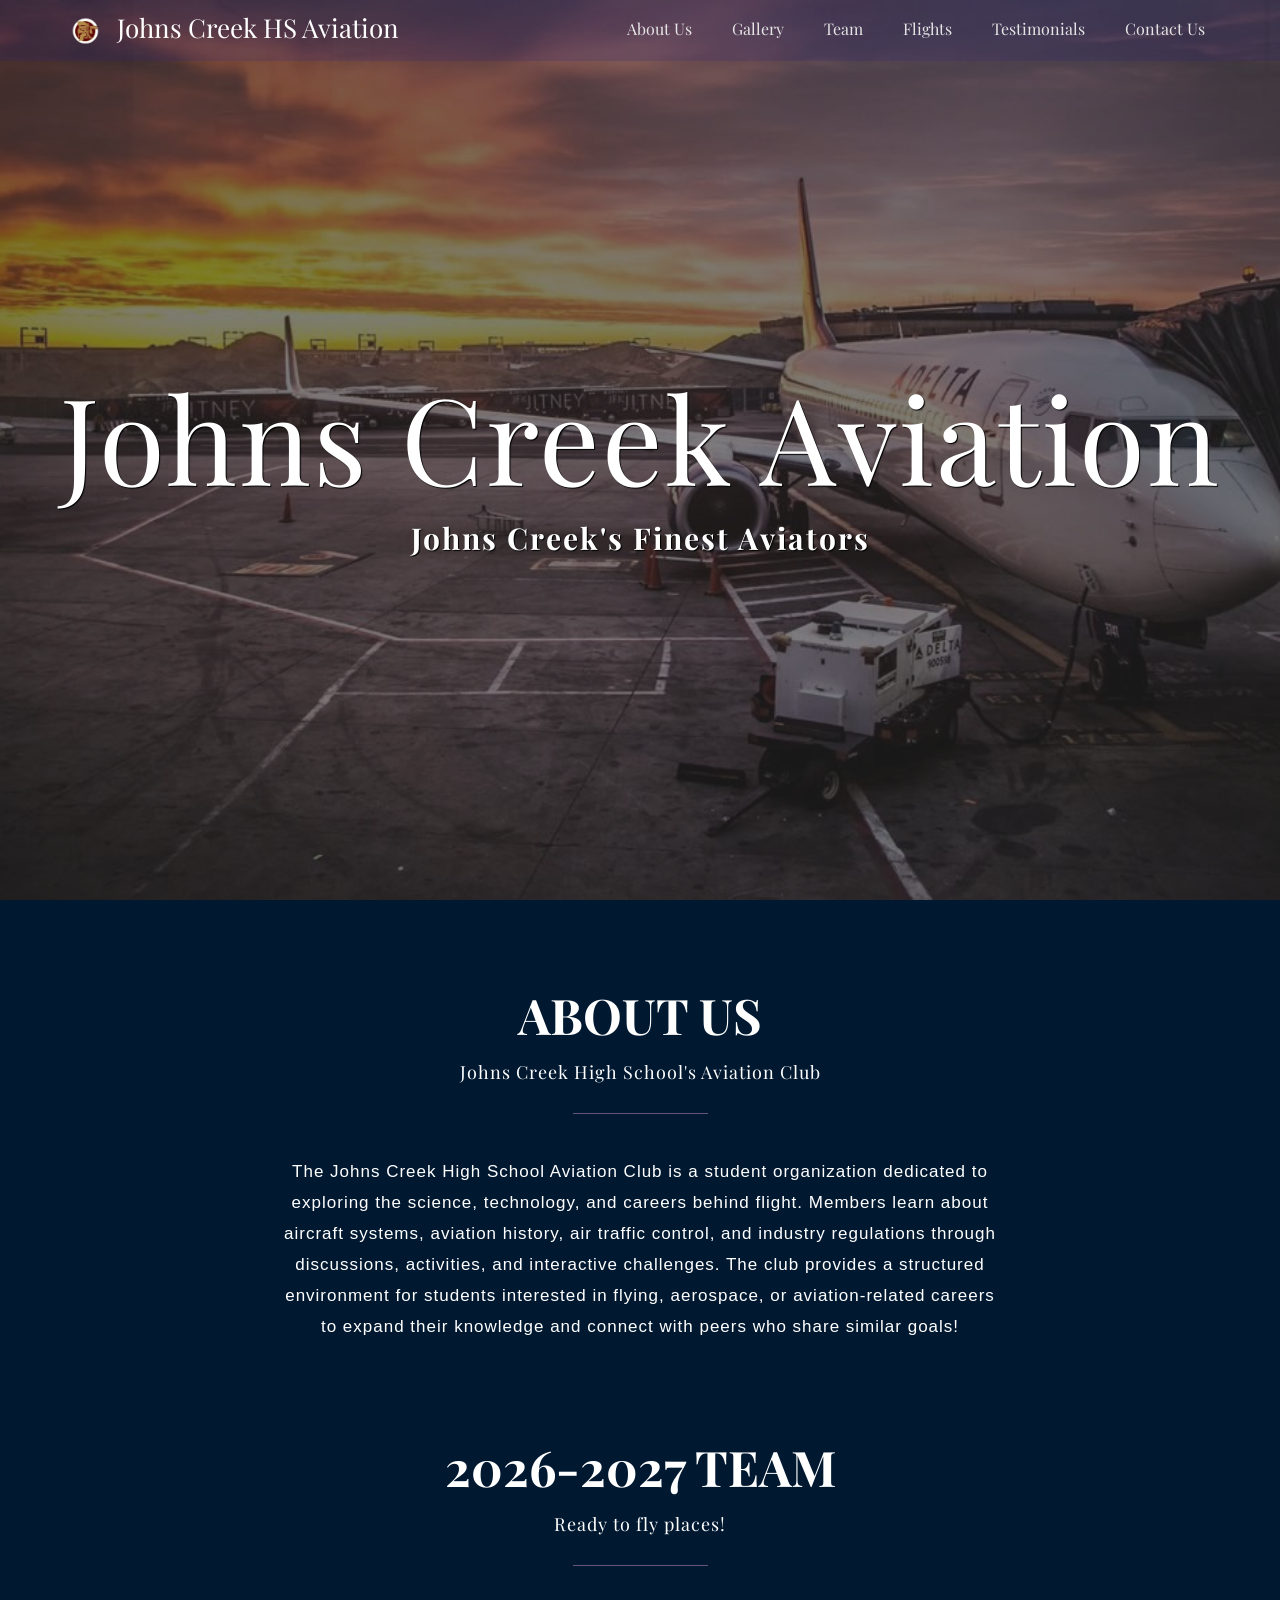
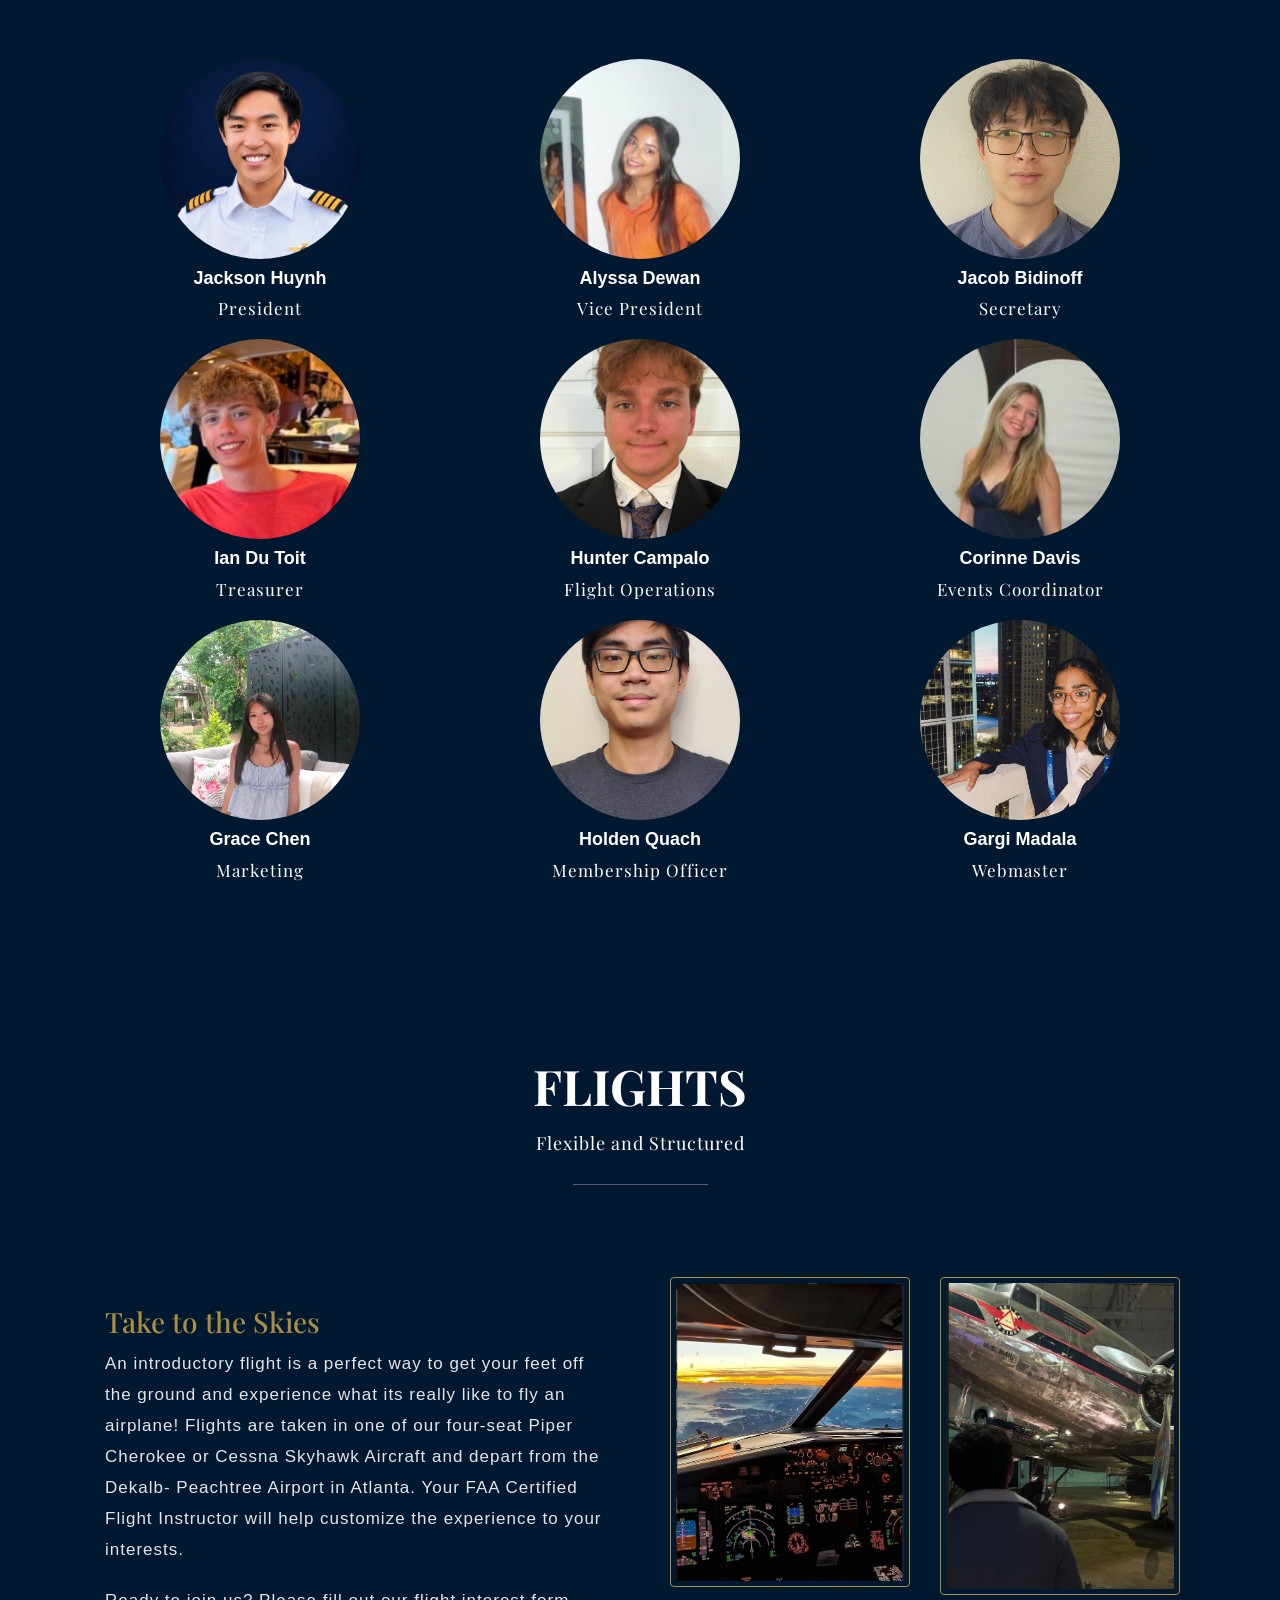
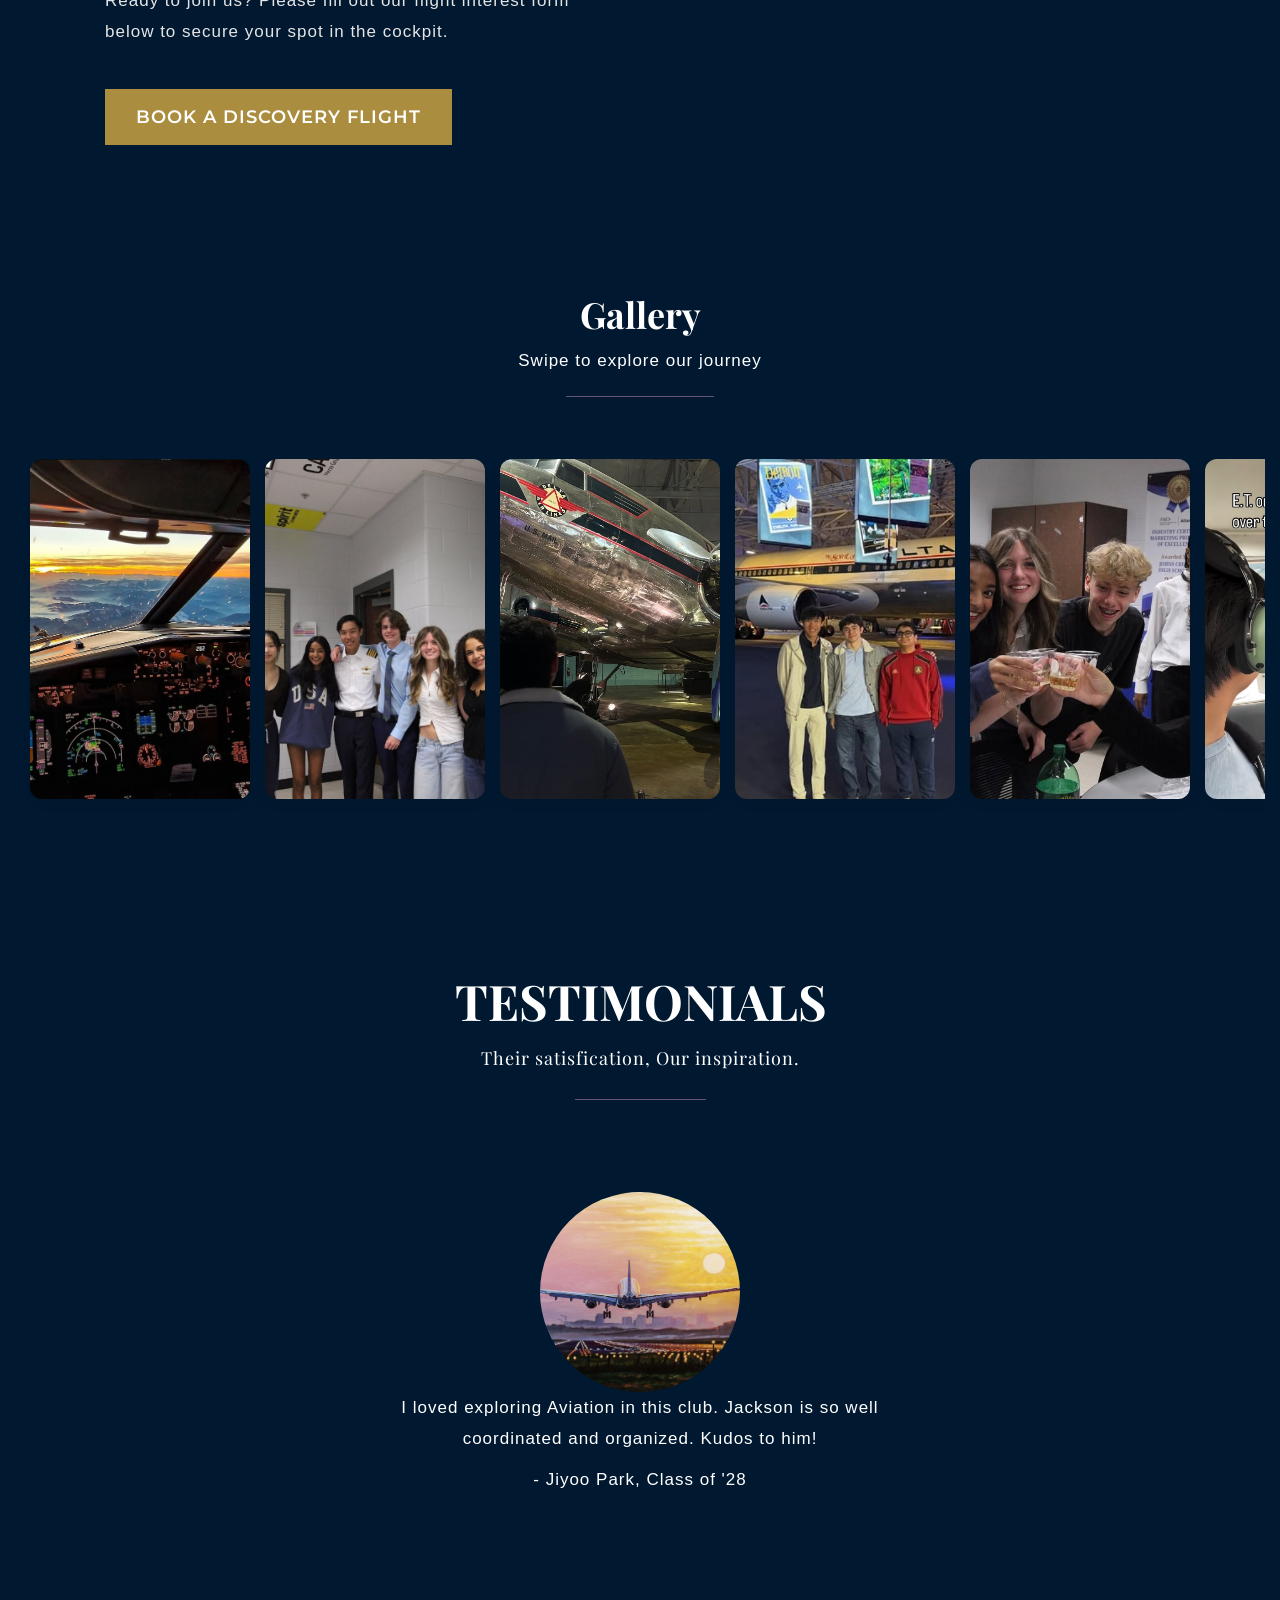
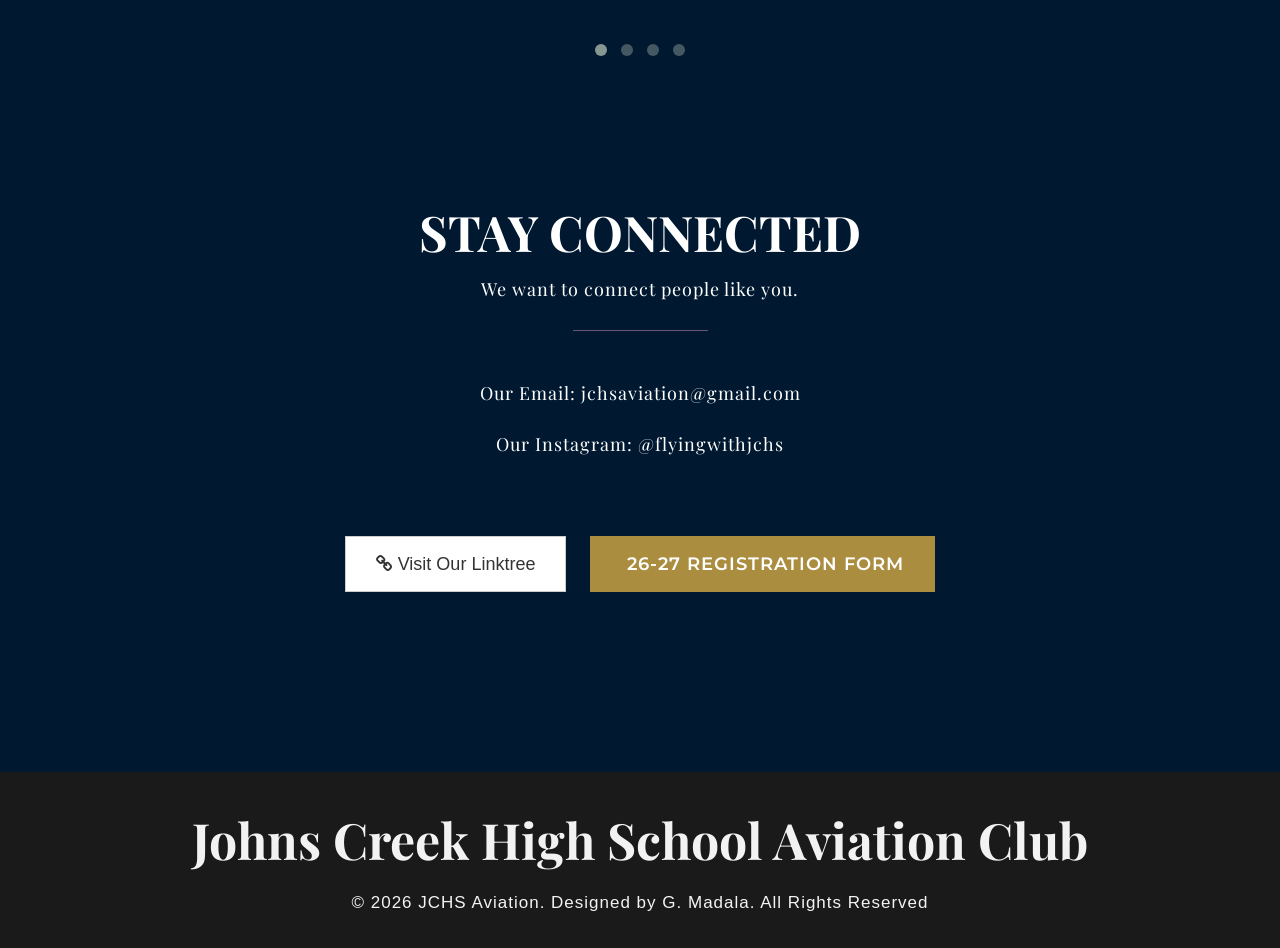
<file: index.html>
<!DOCTYPE html>
<html>
	<head>
		<title>Johns Creek High School Aviation Club</title>

		<!-- meta -->
		<meta charset="UTF-8">
	    <meta name="viewport" content="width=device-width, initial-scale=1">

	    <!-- css -->
		<link rel="stylesheet" href="css/bootstrap.min.css">
		<link rel="stylesheet" href="css/ionicons.min.css">
		<link rel="stylesheet" href="css/font-awesome.min.css">
		<link rel="stylesheet" href="css/owl.carousel.css">
		<link rel="stylesheet" href="css/owl.theme.css">
		<link rel="stylesheet" href="css/owl.transitions.css">
	    <link rel="stylesheet" href="css/animate.css">
	    <link rel="stylesheet" href="css/custom.css">

	    <!-- js -->
	    <script src="js/jquery.min.js"></script>
	    <script src="js/bootstrap.min.js"></script>
	    <script src="js/owl.carousel.min.js"></script>
	    <script src="js/isotope.pkgd.min.js"></script>
		<script src="js/script.js"></script>
		<script src="js/wow.min.js"></script>
		<script src="js/jquery.actual.min.js"></script>
		<link href="https://fonts.googleapis.com/css2?family=Playfair+Display:ital,wght@0,700;1,700&family=Montserrat:wght@300;400&display=swap" rel="stylesheet">
	</head>

	<body>
		<div id="wrapper">
			<div id="overlay-1">
				<section id= "navigation">
					<nav class="navbar navbar-default navbar-fixed-top" role="navigation">
						<div class="container"> <div class="navbar-header">
								<button type="button" class="navbar-toggle" data-toggle="collapse" data-target="#bs-example-navbar-collapse-1">
									<span class="ion-navicon"></span>
								</button>
								<a class="navbar-brand" href="#">
									<img src="img/aviationLogo.png" alt="Logo" style="height: 30px; display: inline-block; margin-right: 10px;"> 
									Johns Creek HS Aviation
								</a>
							</div>

							<div class="collapse navbar-collapse" id="bs-example-navbar-collapse-1">
								<ul class="nav navbar-nav navbar-right">
									<li><a href="#about">About Us</a></li>
									<li><a href="#gallery">Gallery</a></li>
									<li><a href="#team">Team</a></li>
									<li><a href="#flights">Flights</a></li>
									<li><a href="#testimonial">Testimonials</a></li>
									<li><a href="#contact">Contact Us</a></li>
								</ul>
							</div>
						</div>
					</nav>
				</section>	<!-- #navigation -->
				<section id="starting">
					<div class="text-center starting-text">
						<h1 class="rene">Johns Creek Aviation</h1>
						<h2>Johns Creek's Finest Aviators</h2>
					</div>
				</section>
				<div id="bottom" class="bottom text-center">
			        <a href="#about"><i class="ion-ios7-arrow-down"></i></a>
			    </div>
			</div><!-- overlay-1 -->
		</div>	<!-- wrapper -->		
			
		<!-- About Us -->
		<section id="about">
			<div class="container">
				<div class="row text-center" id="heading">
					<div class="col-md-6 col-md-offset-3 wow animated zoomInDown" id="heading-text">
						<h3>About Us</h3>
	                	<p>Johns Creek High School's Aviation Club</p>
	                	<hr class="full">
	                	<br/>
					</div>
				</div>	<!-- row -->
				<div class="row about-us-text">
					<div class="col-md-8 col-md-offset-2">
						<p class="text-center">The Johns Creek High School Aviation Club is a student organization dedicated to exploring the science, technology, and careers behind flight. Members learn about aircraft systems, aviation history, air traffic control, and industry regulations through discussions, activities, and interactive challenges. The club provides a structured environment for students interested in flying, aerospace, or aviation-related careers to expand their knowledge and connect with peers who share similar goals!</p>
				</div>	<!-- row -->
				
			</div>	<!-- container -->
		</section>	<!-- about us -->

		
		<!-- Our Team -->
		<section id="team">
			<div class="container">
				<div class="team-members">
					<div class="row text-center" id="heading">
						<div class="col-md-6 col-md-offset-3 wow animated zoomInDown" id="heading-text">
							<h3>2026-2027 Team</h3>
							<p>Ready to fly places!</p>
							<hr class="full">
							<br/>
						</div>
					</div>

					<div class="row main_content">
						<div class="col-md-4 col-sm-6 text-center">
							<div class="row wow animated zoomIn" data-wow-delay="0.1s">
								<div class="col-md-8 col-md-offset-2"><img class="img-circle img-responsive center-block" src="img/jacksonImg.jpeg" alt="Jackson Huynh"></div>
							</div>
							<h4>Jackson Huynh</h4>
							<p class="member-title">President</p>
						</div>
						<div class="col-md-4 col-sm-6 text-center">
							<div class="row wow animated zoomIn" data-wow-delay="0.3s">
								<div class="col-md-8 col-md-offset-2"><img class="img-circle img-responsive center-block" src="img/alyssaImg.jpg" alt="Alyssa Dewan"></div>
							</div>
							<h4>Alyssa Dewan</h4>
							<p class="member-title">Vice President</p>
						</div>
						<div class="col-md-4 col-sm-6 text-center">
							<div class="row wow animated zoomIn" data-wow-delay="0.5s">
								<div class="col-md-8 col-md-offset-2"><img class="img-circle img-responsive center-block" src="img/jacobImg.jpg" alt="Jacob Bidinoff"></div>
							</div>
							<h4>Jacob Bidinoff</h4>
							<p class="member-title">Secretary</p>
						</div>
						<div class="col-md-4 col-sm-6 text-center">
							<div class="row wow animated zoomIn" data-wow-delay="0.5s">
								<div class="col-md-8 col-md-offset-2"><img class="img-circle img-responsive center-block" src="img/ianImg.jpg" alt="Ian du Toit"></div>
							</div>
							<h4>Ian Du Toit</h4>
							<p class="member-title">Treasurer</p>
						</div>
						<div class="col-md-4 col-sm-6 text-center">
							<div class="row wow animated zoomIn" data-wow-delay="0.5s">
								<div class="col-md-8 col-md-offset-2"><img class="img-circle img-responsive center-block" src="img/hunterImg.jpg" alt="Hunter Campalo"></div>
							</div>
							<h4>Hunter Campalo</h4>
							<p class="member-title">Flight Operations</p>
						</div>
						<div class="col-md-4 col-sm-6 text-center">
							<div class="row wow animated zoomIn" data-wow-delay="0.5s">
								<div class="col-md-8 col-md-offset-2"><img class="img-circle img-responsive center-block" src="img/corrineImg.jpg" alt="Corinne Davis"></div>
							</div>
							<h4>Corinne Davis</h4>
							<p class="member-title">Events Coordinator</p>
						</div>
						<div class="col-md-4 col-sm-6 text-center">
							<div class="row wow animated zoomIn" data-wow-delay="0.7s">
								<div class="col-md-8 col-md-offset-2"><img class="img-circle img-responsive center-block" src="img/graceImg.jpg" alt="Grace Chen"></div>
							</div>
							<h4>Grace Chen</h4>
							<p class="member-title">Marketing</p>
						</div>
						<div class="col-md-4 col-sm-6 text-center">
							<div class="row wow animated zoomIn" data-wow-delay="0.7s">
								<div class="col-md-8 col-md-offset-2"><img class="img-circle img-responsive center-block" src="img/holdenImg.jpg" alt="Holden Quach"></div>
							</div>
							<h4>Holden Quach</h4>
							<p class="member-title">Membership Officer</p>
						</div>
						<div class="col-md-4 col-sm-6 text-center">
							<div class="row wow animated zoomIn" data-wow-delay="1.1s">
								<div class="col-md-8 col-md-offset-2"><img class="img-circle img-responsive center-block" src="img/gargiImg.jpeg" alt="Gargi Madala"></div>
							</div>
							<h4>Gargi Madala</h4>
							<p class="member-title">Webmaster</p>
						</div>
					</div>
				</div>
			</div>
		</section>
		<!-- Portfolio -->
	    
		<!-- Price-Table -->
	    <section id="flights">
	    	<div class="container">
	    		<div class="row text-center" id="heading">
	    			<div class="col-md-6 col-md-offset-3 wow animated zoomInDown" id="heading-text">
	        			<h3>Flights</h3>
	                	<p>Flexible and Structured</p>
	                	<hr class="full">
	                	<br/>
	        		</div>
	    		</div>	<!-- row -->
	    		<div class="row main_content">
					<div class="col-md-6 text-left">
						<div class="flight-info-block" style="padding: 20px;">
							<h4 style="font-family: 'Playfair Display'; font-size: 28px; color: #AB8D3F;">Take to the Skies</h4>
							<p>
								An introductory flight is a perfect way to get your feet off the ground and experience what its really like to fly an airplane! Flights are taken in one of our four-seat Piper Cherokee or Cessna Skyhawk Aircraft and depart from the Dekalb- Peachtree Airport in Atlanta. Your FAA Certified Flight Instructor will help customize the experience to your interests.
							</p>
							<p>
								Ready to join us? Please fill out our flight interest form below to secure your spot in the cockpit.
							</p>
							<br>
							<a href="https://forms.office.com/Pages/ResponsePage.aspx?id=mLHcDGmBcEu6n9p-O6cAwtYoiafaFQNEuNzgEPACzepUQlJVOFdFTE5RMU5XVkpSTzczQUJEMDU5Ri4u" target="_blank" class="btn btn-primary btn-lg">
								Book a Discovery Flight
							</a>
						</div>
					</div>

					<div class="col-md-6">
						<div class="flight-gallery">
							<div class="row">
								<div class="col-xs-6" style="margin-bottom: 15px;">
									<img src="img/gallery1.jpeg" alt="Cockpit" class="img-responsive thumbnail">
								</div>
								<div class="col-xs-6" style="margin-bottom: 15px;">
									<img src="img/gallery3.jpeg" alt="Plane" class="img-responsive thumbnail">
								</div>
	
							</div>
						</div>
					</div>
				</div>
	    	</div>	<!-- container -->
	    </section>	<!-- flights -->

		<!-- Blog -->
	    <section id="gallery" style="padding: 60px 0; overflow: hidden;">
    <div class="container-fluid">
        <div class="row text-center" id="heading">
            <div class="col-md-6 col-md-offset-3">
                <h1>Gallery</h1>
				<p>Swipe to explore our journey</p>
                <hr class="full">
                <br/>
            </div>
        </div>

        <div class="scroll-container">
            <div class="scroll-wrapper">
                <div class="scroll-item"><img src="img/gallery1.jpeg" alt="Flight 1"></div>
                <div class="scroll-item"><img src="img/gallery2.jpeg" alt="Flight 2"></div>
                <div class="scroll-item"><img src="img/gallery3.jpeg" alt="Flight 3"></div>
                <div class="scroll-item"><img src="img/gallery4.jpeg" alt="Flight 4"></div>
                <div class="scroll-item"><img src="img/gallery5.jpeg" alt="Flight 5"></div>
                <div class="scroll-item"><img src="img/gallery6.jpeg" alt="Flight 6"></div>
				<div class="scroll-item"><img src="img/gallery7.jpeg" alt="Flight 6"></div>
				<div class="scroll-item"><img src="img/gallery8.jpeg" alt="Flight 6"></div>
				<div class="scroll-item"><img src="img/gallery9.jpeg" alt="Flight 6"></div>
				<div class="scroll-item"><img src="img/gallery10.jpeg" alt="Flight 6"></div>
				<div class="scroll-item"><img src="img/gallery11.jpeg" alt="Flight 6"></div>
				<div class="scroll-item"><img src="img/gallery12.jpeg" alt="Flight 6"></div>
				<div class="scroll-item"><img src="img/gallery13.jpeg" alt="Flight 6"></div>
            </div>
        </div>
    </div>
</section>
		<!-- Clients -->
	    <section id= "testimonial">
	    	<div class= "container">
	    		<div class= "row text-center" id= "heading">
	    			<div class= "bg-image col-md-12">
	    				<div class= "col-md-6 col-md-offset-3 wow animated zoomInDown" id= "heading-text">
		        			<h3>Testimonials</h3>
		                	<p>Their satisfication, Our inspiration.</p>
		                	<hr class= "full">
		                	<br/>
		        		</div>
	    			</div>
	    		</div>
	    		<div class= "row main_content">
	    			<div class= "col-md-6 col-md-offset-3">
	    				<div id="client-speech" class="owl-carousel owl-theme">
							<div class="item">
								<div class= "row">
									<div class= "col-md-6 col-md-offset-3">
										<img class= "img-circle img-responsive center-block" src="img/planePlaceholder.jpeg">
									</div>	
									<div class= "col-md-12">
										<p class= "client-comment text-center">
											I loved exploring Aviation in this club. Jackson is so well coordinated and organized. Kudos to him!
										</p>
									</div>
								</div>
								<div class= "row text-center">
									<p class= "client-name text-center"> - Jiyoo Park, Class of '28</p>
								</div>
							</div>
							<div class="item">
								<div class= "row">
									<div class= "col-md-6 col-md-offset-3">
										<img class= "img-circle img-responsive center-block" src="img/planePlaceholder.jpeg">
									</div>
									<div class= "col-md-12">
										<p class= "client-comment text-center">
											I enjoyed the discovery flight the club offered me, it opened me up to get a feel for the flying and this made me want to pursue a career in professional flight
										</p>
									</div>
								</div>
								<div class= "row text-center">
									<p class= "client-name">-Rodney Bossola, Class of '26</p>
								</div>
							</div>
							<div class="item">
								<div class= "row">
									<div class= "col-md-6 col-md-offset-3">
										<img class= "img-circle img-responsive center-block" src="img/planePlaceholder.jpeg">
									</div>	
									<div class= "col-md-12">
										<p class= "client-comment text-center">
											Joining the aviation club has been an incredible experience that really fueled my passion for learning more about aerospace. It’s a fantastic, supportive community, and I highly recommend it to anyone curious about the world of aviation.
										</p>
									</div>
								</div>
								<div class= "row text-center">
									<p class= "client-name text-center"> - Grace Chen, Class of '28</p>
								</div>
							</div>
							<div class="item">
								<div class= "row">
									<div class= "col-md-6 col-md-offset-3">
										<img class= "img-circle img-responsive center-block" src="img/planePlaceholder.jpeg">
									</div>	
									<div class= "col-md-12">
										<p class= "client-comment text-center">
											The Aviation Club epitomized an atmosphere of unparalleled camaraderie through its meticulously orchestrated events, intellectually engaging activities, and superlative refreshments. Every gathering was an unequivocally memorable experience that I anticipated with genuine enthusiasm.
										</p>
									</div>
								</div>
								<div class= "row text-center">
									<p class= "client-name text-center"> - Evan Yee, Class of '29</p>
								</div>
							</div>
						</div>
	    			</div>
	    		</div>
	    	</div>	
	    </section>	<!-- clients -->

		<!-- contact -->
	    <section id="contact">
    <div class="container">
        <div class="row text-center" id="heading">
            <div class="bg-image">
                <div class="col-lg-6 col-lg-offset-3 share-text wow animated zoomInDown" id="heading-text">
                    <h3 class="text-center">Stay Connected</h3>
                    <p>We want to connect people like you.</p>
                    <hr class="full">
                    <br/>
					<p>Our Email: jchsaviation@gmail.com</p>
					<p>Our Instagram: @flyingwithjchs</p>
                </div>
            </div>
        </div>

        <div class="row text-center main_content" style="margin-bottom: 40px;">
            <div class="col-md-8 col-md-offset-2">
                <a href="https://linktr.ee/flywithjchs?utm_source=ig&utm_medium=social&utm_content=link_in_bio&fbclid=PAZXh0bgNhZW0CMTEAc3J0YwZhcHBfaWQMMjU2MjgxMDQwNTU4AAGnTJSW2EbDhv7ndE8r_JsS3t28VLMyvfGy5GVRfOb9kJqN4U_ekHx9_ce7qOM_aem_hKMHIbWu2fJABnotDksnQg" target="_blank" class="btn btn-default btn-lg" style="margin: 10px; padding: 15px 30px;">
                    <i class="fa fa-link"></i> Visit Our Linktree
                </a>
                <a href="https://forms.office.com/Pages/ResponsePage.aspx?id=mLHcDGmBcEu6n9p-O6cAwtYoiafaFQNEuNzgEPACzepURTFZNVFZOFFVVEw3MFE5UVYxOTJKQUxRSy4u" target="_blank" class="btn btn-primary btn-lg" style="margin: 10px; padding: 15px 30px;">
                    <i class="fa fa-wpforms"></i> 26-27 Registration Form
                </a>
            </div>
        </div>
    </div>
</section>
			
		<!-- footer -->
		<section id= "footer" class= "main-footer">
			<div class= "row">
				<div class= "logo text-center">
					<h1>Johns Creek High School Aviation Club</h1>
				</div>
			</div>
			<div class= "row">
				<div class= "copyright text-center">
					<p> © 2026 JCHS Aviation. Designed by G. Madala. All Rights Reserved</a></p>
				</div>
			</div>
		</section><!-- footer -->

		<!-- js -->
		<script>
			$(document).ready(function() {
  				$("#client-speech").owlCarousel({
  					autoPlay: 3000,
      				navigation : false, // Show next and prev buttons
      				slideSpeed : 700,
      				paginationSpeed : 1000,
      				singleItem:true
  				});
			});
		</script>
		<script>
 			new WOW().init();
		</script>
		<script>
			$( function() {
				  // init Isotope
			  	var $container = $('.isotope').isotope
			  	({
				    itemSelector: '.element-item',
				    layoutMode: 'fitRows'
			  	});


  				// bind filter button click
  				$('#filters').on( 'click', 'button', function() 
  				{
				    var filterValue = $( this ).attr('data-filter');
				    // use filterFn if matches value
				    $container.isotope({ filter: filterValue });
				 });
  
			  // change is-checked class on buttons
			  	$('.button-group').each( function( i, buttonGroup ) 
			  	{
			    	var $buttonGroup = $( buttonGroup );
			    	$buttonGroup.on( 'click', 'button', function() 
			    	{
			      		$buttonGroup.find('.is-checked').removeClass('is-checked');
			      		$( this ).addClass('is-checked');
			    	});
			  	});
			  
			});
		</script>
        <script src="js/jquery-ui-1.10.3.min.js"></script>
        <script src="js/jquery.knob.js"></script>
        <script src="js/daterangepicker.js"></script>
        <script src="js/bootstrap3-wysihtml5.all.min.js"></script>
        <script src="js/dashboard.js"></script>
       
	</body>
</html>
</file>
<file: css/custom.css>
@import url(omnes-pro.css);
@import url(http://fonts.googleapis.com/css?family=Playfair Display);
@import url(http://fonts.googleapis.com/css?family=Roboto);
@import url(http://fonts.googleapis.com/css?family=Raleway);
@import url(http://fonts.googleapis.com/css?family=Dosis:200,300,400,500,600);

/*======================================================================================================
                            Global
=======================================================================================================*/

* {
    outline: none !important;
    box-shadow: none;
}

a {
    color: rgb(32, 178, 170);
}

a:hover {
    color: #1d175d;
}

.btn {
    border-radius: 0;
    transition: background 0.5s cubic-bezier(.17,.67,.83,.67);
}

.navbar-white {
    background-color: white !important;
    transition: background 0.5s ease-out;

}

.navbar-white li a {
    color: #001931 !important;
}

.navbar-white .navbar-brand {
    color: #001931 !important;
}

.navbar-white button.navbar-toggle {
    margin-top: 5px;
    margin-right: 10px;
}

.navbar-white button.navbar-toggle .ion-navicon {
    color: pink;
}

.form-control:focus {
border-color: #AB8D3F;
box-shadow: none;
}

.navbar-default .navbar-toggle:hover, .navbar-default .navbar-toggle:focus {
    background-color: rgba(255, 255, 255, 0);
}

.navbar-default .navbar-toggle {
    border-color: rgba(221, 221, 221, 0);
    margin: 0;
    line-height: 100%;
}

.navbar-toggle {
    padding: 0;
    border-radius: 0;
}

.navbar {
    margin-bottom: 0px;
    padding: 10px 5px;
    min-height: 0;
}

button.navbar-toggle .ion-navicon {
    font-size: 2em;
    color: #fff;
}


p {
    font-size: 17px;
    font-family: 'Inter', sans-serif;
    letter-spacing: 1px;
    line-height: 31px;
}

body {
    overflow-x: hidden;
    font-family: 'Inter', sans-serif; /* Cleaner than Bebas for full body */
    background-color: #001931;
    color: #FFFFFF;
    line-height: 1.6;
}

h1, h2, h3 {
    font-family: 'Playfair Display', serif;
    font-weight: 700;
}
.row
{
    margin-right: 0px;
    margin-left: 0px;
}
ul li
{
    list-style: none;
    display: inline-block;
}
li a
{
    text-decoration: none;
}
#heading-text 
{
    padding-top: 10px;
}
#heading-text h3 {
    font-size: 49px;
    font-family: 'Playfair Display', sans-serif;
    padding-top: 58px;
    text-transform: uppercase;
}

#heading-text p {
    font-size: 18px;
    font-family: 'Playfair Display', sans-serif;
    padding: 5px 0px
}

.main_content 
{
    padding: 50px 0px;
}

iframe
{
    width: 100%;
}
.form-control
{
    border-radius: 0px;
}
/*-----------------------------------------------------------------------------------------------------
                                navbar
-------------------------------------------------------------------------------------------------------*/
#navigation, .navbar-default
{
    border-radius: 0px;
    border: 0;
    background-color: rgba(44, 34, 130, 0.19);
}
.navbar-default .navbar-nav>li>a {
    font-size: 16px;
    transition: all 0.5s cubic-bezier(.17,.67,.83,.67);
    color: #E5E5E5;
    margin: 5px 20px;
    padding: 0;
    line-height: 28px;
    font-family: "Playfair Display";
    text-transform: capitalize;
}

.navbar {
    margin-bottom: 0px;
}

.navbar-default .navbar-nav>li>a:hover, .navbar-default .navbar-nav>li>a:focus
{
    color: #fff;
}
.navbar-default .navbar-brand {
    color: #fff;
    font-family: "Playfair Display";  
    padding: 5px 15px;  
    font-size: 26px;  
    line-height: 100%;  
    height: auto;
}

.nav-wrap 
{
    position: fixed;
    top: 0;
    width: 100%;
    z-index: 9999;
}
#wrapper
{
    background: url(../img/background.jpeg);
    background-attachment: fixed;
    background-position: center;
    background-size: cover;
}
#overlay-1
{
    background-color: rgba(40, 40, 40, 0.6);
    position: relative;
}

.starting-text
{
    padding: 177px 0px;
    font-weight: bold;
    text-shadow: 1px 1px 1px #000;
    letter-spacing: 2px;
}
.rene {
    font-size: 120px;
    color: white;
    font-family: "Playfair Display", sans-serif;
    font-weight: 300;
    margin-top: 75px;
}

.starting-text h2 {
    font-family: "Playfair Display", sans-serif;
    color: #fff;
}

.bottom 
{
    width: 100%;
    position: absolute;
    bottom: 2%;
}
.bottom a
{
    color: rgba(192, 192, 192, 0.5);
}
h5 
{
    padding-top: 22px;
    font-size: 18px;
}
/*-----------------------------------------------------------------------------------------------------
                            about us
------------------------------------------------------------------------------------------------------*/
.exp
{
    padding-top: 76px;
}
.progress
{
    background-color: black;
    border-radius: 0px;
    border-color: lightseagreen;
}
.progress-bar
{
    background-color: cadetblue;
}
.pro
{
    padding-top: 10px;
}

/*----------------------------------------------------------------------------------------------------
Our service
-----------------------------------------------------------------------------------------------------*/
.services
{
    width: 100%;
    overflow: hidden;
    position: relative;
}
.about-service 
{
    font-size: 16px;
    padding: 5px 10px 0px 10px;
}
.about-service h3 {
    font-family: "Playfair Display";
    font-size: 33px;

}

.service-icon i 
{
    padding: 20px 0px;
    font-size: 5em;
    transition: font-size 0.5s;
    display: table-cell;
    vertical-align: middle;
}
.service-icon
{
    display: table;
    min-height: 140px;
    text-align: center;
    width: 100%;
}
hr
{
    border-color: rgb(101,85,124);
}
.full
{
    width: 25%;
}
.fa-code
{
    color: cadetblue;
}
.fa-desktop
{
    color: lightslategray;
}
.fa-th
{
    color: rgb(114, 184, 211);
}
.fa-gamepad
{
    color: rgba(0, 0, 128, 0.58);
}
.fa-lightbulb-o
{
    color: grey;
}
.fa-stack-overflow
{
    color: #C09553;
}
.service:hover .service-icon i
{
    font-size: 7em;
}
.service:hover .about-service h3 
{
    color: rgb(175, 104, 77)
}
.service
{
    text-align: center;
}
/*===================================================================================================
                            team
=====================================================================================================*/
#team
{
    text-align: center;
    margin-bottom: 20px;
}
#team .team-members h4
{
    font-weight: 600;
    margin-bottom: 5px;
}
.member-title
{
    font-family: "Playfair Display";
    margin-bottom: 15px;
}
#team h2
{
    font-weight: normal;
    text-align: center;
}
.team-member-description
{
    text-align: center;
    font-family: 'Raleway', sans-serif;
    font-size: 15px;
}
.team-member-description 
{
    line-height: 25px;
}
.team-member-contact
{
    padding: 20px 0px;
}
/* media query te 991 px er niche padding right hobe 45px */
#team a:hover, #gallery a:hover
{
    text-decoration: none;
}
#team .fa 
{
    font-size: 21px;
}
#team ul 
{
    padding-top: 20px;
}
.team-facebook, .team-twitter, .team-google-plus 
{
    color: rgb(32, 178, 170);
} 
.team-facebook:hover
{
    color: #46629E;
}
.team-facebook:hover .fa-facebook
{
    transform:;
}
.team-twitter:hover
{
    color: #0EAACE;
}
.team-google-plus:hover
{
    color: #DD4C39;
}
.team-member-contact a {
    margin: 0px 12px;
    transition: all 0.5s cubic-bezier(.17,.67,.83,.67);
}
/*-----------------------------------------------------------------------------------------------------
                            Works
--------------------------------------------------------------------------------------------------------*/
#web, #game, #app
{
    display: none;
}
.port
{
    padding-bottom: 50px;
}
/*------------------------------------------------------------------------------------------------------
                                price-table
--------------------------------------------------------------------------------------------------------*/
.price-column 
{
    position: relative;
    z-index: 999;
    margin-bottom: 15px;
}
.price-column .price-heading 
{
    background-color: cadetblue;
    position: relative;
    padding: 17px 15px 15px;
    box-shadow: 0 2px 2px #494946;
}
.price-column .price-heading h4 
{
    font-size: 18px;
    font-weight: bold;
    color: #ffffff;
    text-shadow: 0 1px 1px #41413e;
    margin-bottom: 0;
    margin-top: 0;
}
.price-column .price-heading .subtitle 
{
    color: #ffffff;
    font-weight: bold;
    font-style: italic;
    text-shadow: 0 1px 1px #41413e;
}
.price-column .price-heading .price 
{
    position: absolute;
    top: 12px;
    right: 10px;
}
.price-column .price-heading .price .currency 
{
    color: white; 
    font: bold 16px Roboto Condensed,Helvetica,Geneva,sans-serif;
    font-size: 22px;
}
.price-column .price-heading .price .amount
{
    color: white;
    /* text-shadow: 0 1px 1px #b8b8b7; */
    margin-right: 18px;
    font-size: 35px;
}
.price-column .price-heading .price .cents 
{
    color: white;
    font: bold 16px Roboto Condensed,Helvetica,Geneva,sans-serif;
    /* text-shadow: 0 1px 1px #b8b8b7; */
    position: absolute;
    top: 27px;
    right: 0;
}
.price-content 
{
    background-color: rgba(47, 79, 79, 0.71);
}
.price-content ul
{
    margin: 0px 0px;
    padding: 0px 0px;
}
.price-content ul li:first-child 
{
    border-top-width: initial;
    border-top-style: none;
    border-top-color: initial;
}
.price-content ul li
{
    display: block;
    text-align: center;
    color: #f7f7f7;
    list-style: none;
    border-top: 1px solid #8DBDBD;
    border-bottom: 1px solid #2F4240;
    padding: 7px 15px;
    line-height: 35px;
    transition: all 0.5s;
}

.price-column.highlight 
{
    margin-top: 0;
    box-shadow: 0 1px 8px #4d4d4d;
    position: relative;
    z-index: 999;
}
.price-column.hightligh .price-heading 
{
    background: #f85140;
}
.price-column.hightligh .price-heading h4, .price-column.hightligh .price-heading .subtitle 
{
    color: #ffffff;
    text-shadow: 0 1px 1px #d61b08;
}
.price-column .price-heading .price 
{
    position: absolute;
    top: 12px;
    right: 10px;
}
.price-column.hightligh .price-heading .price .currency, .price-column.hightligh .price-heading .price .amount, .price-column.hightligh .price-heading .price .cents
{
    color: #c63f33;
    text-shadow: 0 1px 1px #f3a39b;
}
/*-----------------------------------------------------------------------------------------------------
                                Gallery
-------------------------------------------------------------------------------------------------------*/

/* Carousel Customization */
#aviation-carousel {
    border: 8px solid rgba(255, 255, 255, 0.1);
    box-shadow: 0 10px 30px rgba(0,0,0,0.5);
    margin-bottom: 50px;
}

#aviation-carousel .item img {
    height: 500px; /* Adjust this height to your preference */
    object-fit: cover; /* Ensures images don't stretch ugly */
}

.carousel-caption {
    background: rgba(0, 25, 49, 0.7); /* Matching your dark blue theme */
    padding: 10px;
    border-radius: 5px;
}

.carousel-control.left, .carousel-control.right {
    background-image: none !important; /* Removes the ugly default shadow */
    color: #AB8D3F; /* Makes arrows your signature gold color */
}

.carousel-indicators li {
    border-color: #AB8D3F;
}

.carousel-indicators .active {
    background-color: #AB8D3F;
}
/* Container that hides the overflow */
.scroll-container {
    width: 100%;
    overflow-x: auto; /* Allows swiping on mobile */
    white-space: nowrap; /* Keeps images in one line */
    padding: 20px 0;
    -webkit-overflow-scrolling: touch; /* Smooth momentum scroll for iOS */
    scrollbar-width: none; /* Hides scrollbar on Firefox */
}

.scroll-container::-webkit-scrollbar {
    display: none; /* Hides scrollbar on Chrome/Safari */
}

/* The horizontal strip of images */
.scroll-wrapper {
    display: inline-flex;
    gap: 15px;
    padding-left: 15px;
}

.scroll-item {
    flex: 0 0 auto;
    width: 220px; /* Width of each picture */
    height: 340px;
    border-radius: 12px;
    overflow: hidden;
    box-shadow: 0 8px 15px rgba(0,0,0,0.1);
    transition: all 0.3s ease;
}

.scroll-item img {
    width: 100%;
    height: 100%;
    object-fit: cover;
    display: block;
}

/* Desktop Polish: Slight lift when hovering */
@media (min-width: 769px) {
    .scroll-item:hover {
        transform: translateY(-10px);
        box-shadow: 0 12px 20px rgba(0,0,0,0.2);
    }
}

/* Mobile Polish: Make images slightly smaller for better fit */
@media (max-width: 768px) {
    .scroll-item {
        width: 250px;
        height: 170px;
    }
}
/* ---------------------------------------------------------------------------------------------------
                            contact
 ---------------------------------------------------------------------------------------------------*/
 .input-group
 {
    padding: 18px 0px;
 }
 .send
 {
    float: left;
 }
 .map
 {
    padding: 18px 0px;
 }
 #contact
 {
    padding-bottom: 80px;
 }
.socials-icons 
{
    margin: 0 auto;
    position: relative;
    width: 100%;
    padding-top: 60px;

}   
.socials-icons li 
{
    padding-left: 20px;
    padding-bottom: 10px;
    display: inline-block;
    list-style: none;
}
.socials-icons li a 
{
    display: block;
    position: relative;
    width: 50px;
    height: 50px;
    text-align: center;
    line-height: 50px;
    -webkit-transition: all .3s ease-in-out;
    -moz-transition: all .3s ease-in-out;
    -ms-transition: all .3s ease-in-out;
    -o-transition: all .3s ease-in-out;
    transition: all .3s ease-in-out;
    opacity: 0.8;
}
.socials-icons li a i.fa 
{
    color: #fff;
    line-height: 50px;
    font-size: 21px;
}
.socials-icons li a:hover 
{
    opacity: 1;
}
.facebook
{
    background-color: #AB8D3F;
}
.facebook:hover
{
    background-color: #46629E;
}
.twitter
{
    background-color: #AB8D3F;
}
.twitter:hover
{
    background-color: #0EAACE;
}
.google-plus
{
    background-color: #AB8D3F;
}
.google-plus:hover
{
    background-color: #DD4C39;
}
.instagram
{
    background-color: #AB8D3F;
}
.instagram:hover
{
    background-color: #4A789E;
}
.pinterest
{
    background-color: #AB8D3F;
}
.pinterest:hover
{
    background-color: #CB2027;
}
.skype
{
    background-color: #AB8D3F;
}
.skype:hover
{
    background-color: #01AEF2;
}
form
{
    width: 100%;
}
/*----------------------------------------------------------------------------------------------------
                                    FOOTER
-----------------------------------------------------------------------------------------------------*/
.main-footer
{
    background-color: rgba(26, 26, 26, 1);
    padding: 20px 0px;
}
.logo h1
{
    color: #F2F2F2;
    font-family: 'Playfair Display', sans-serif;
    font-size: 50px;
}
.copyright
{
    margin-top: 10px; 
    font-size: 16px;
    color: #f3f3f3;
}
.copyright a:hover
{
    text-decoration: none;
   /*  color: #137513; */
   color: darkcyan;
}
.copyright a
{
    color: #FFFFFF;
}
.theme
{
    font-family: "Playfair Display";
    /* font-size: 20px; */
    /* font-weight: bold; */
    /* padding-left: 5px; */
}
/* ================================================================================================================
                        Media Query
================================================================================================================== */
@media (max-width: 515px){
    .rene
    {
        font-size: 70px;
    }
}
@media (max-width: 405px){
    #heading-text h3
    {
        font-size: 45px;
    }
}
@media (max-width: 350px){
    .rene
    {
        font-size: 50px;
    }
    .starting-text h2
    {
        font-size: 35px;
    }
}
/* 

.shadow-team
{
    background-color: #626262;
    border-radius: 50%;
    content: "";
    height: 14px;
    left: 14px;
    position: relative;
    top: 3px;
    width: 193px;
}



 */

.ion-ios7-arrow-down {
    color: #fff;
    font-size: 3em;
}


.navbar-default .navbar-brand:hover, .navbar-default .navbar-brand:focus {
    color: #FFFFFF;
}

.btn-primary {
    color: #fff;
    background-color: #AB8D3F;
    border-radius: 0;
    border-color: #AB8D3F;
}

.btn-primary:hover, .btn-primary:focus, .btn-primary:active, .btn-primary.active, .open>.dropdown-toggle.btn-primary {
    color: #fff;
    background-color: #16a085;
    border-color: #16a085;
}

.pagination>.active>a, .pagination>.active>span, .pagination>.active>a:hover, .pagination>.active>span:hover, .pagination>.active>a:focus, .pagination>.active>span:focus {
    background-color: #AB8D3F;
    border-color: #AB8D3F;
}

.pagination {
    border-radius: 0;
}

.pagination>li:first-child>a, .pagination>li:first-child>span {
    border-top-left-radius: 0;
    border-bottom-left-radius: 0;
}

.pagination>li:last-child>a, .pagination>li:last-child>span {
    border-top-right-radius: 0;
    border-bottom-right-radius: 0;
}

.navbar-fixed-top, .navbar-fixed-bottom {
    position: fixed;
    z-index: 99999;
}

.btn-default:hover, .btn-default:focus, .btn-default:active, .btn-default.active, .open>.dropdown-toggle.btn-default {
    color: #FFF;
    background-color: #AB8D3F;
    border-color: #AB8D3F;
}

.pagination>li>a, .pagination>li>span {
    color: #16a085;
}

#port-items .col-md-4 {
    padding: 0;
}

.input-group-addon {
    border-radius: 0;
}

@media (max-width: 712px) {

}

@media (max-width: 400px) {
    #port-items .col-xs-6 {
        width: 100%;
    }

    .navbar-fixed-top, 
    .navbar-fixed-bottom {
        position: static;
    }

    #portfolio .btn {
        margin-bottom: 10px;
    }
}
    
   #flights .main_content p {
    text-align: left;
    color: #e5e5e5;
    margin-bottom: 20px;
}

#flights .thumbnail {
    background: transparent;
    border: 1px solid #AB8D3F; /* Gold border to match your club theme */
    padding: 5px;
    transition: transform 0.3s ease;
}

#flights .thumbnail:hover {
    transform: scale(1.05);
    border-color: #fff;
}

/* Button Styling override for luxury feel */
.btn-primary.btn-lg {
    padding: 15px 30px;
    font-family: 'Montserrat', sans-serif;
    font-weight: 600;
    text-transform: uppercase;
    letter-spacing: 1px;
}
    .main_content figure {
        padding: 0px 105px;
    }

    .post-shadow {
        width: 100%;
    }

    .input-group-addon {
        background-color: rgba(238, 238, 238, 0);
    }
    .img-circle {
        width: 200px;        /* Set a fixed width */
        height: 200px;       /* Set the same fixed height */
        object-fit: cover;   /* This prevents the image from stretching */
        border-radius: 50%;  /* This creates the circle */
        display: block;
        margin-left: auto;
        margin-right: auto;
}
</file>
